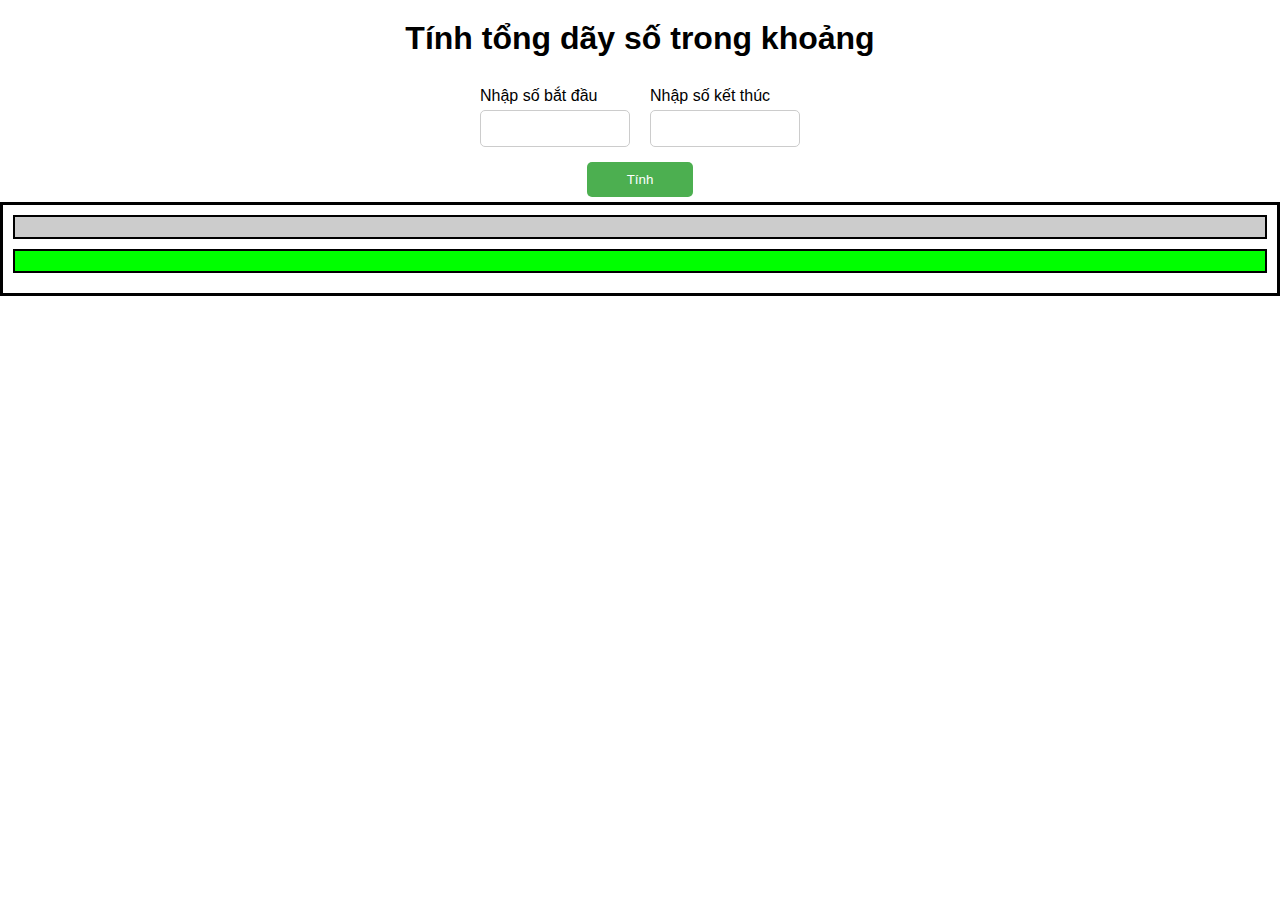
<file: TestDoTheHien/lab1/index.html>
<!DOCTYPE html>
<html lang="en">
<head>
    <meta charset="UTF-8">
    <meta name="viewport" content="width=device-width, initial-scale=1.0">
    <title>Document</title>
    <link rel="stylesheet" href="./style.css">
</head>
<body>
    <div class="wapper">
        <div class="heading">
            <h1>Tính tổng dãy số trong khoảng</h1>
        </div>
        <div class="container">
            <div class="input">
                <label>Nhập số bắt đầu</label>
                <input type="number" id="numA">
            </div>
            <div class="input">
                <label>Nhập số kết thúc</label>
                <input type="number" id="numB">
            </div>
        </div>
        <button id="count">Tính</button>
        <div class="result">
            <div class="numArr"></div>
            <div class="sum"></div>
        </div>
    </div>
    <script src="./script.js"></script>
</body>
</html>
</file>
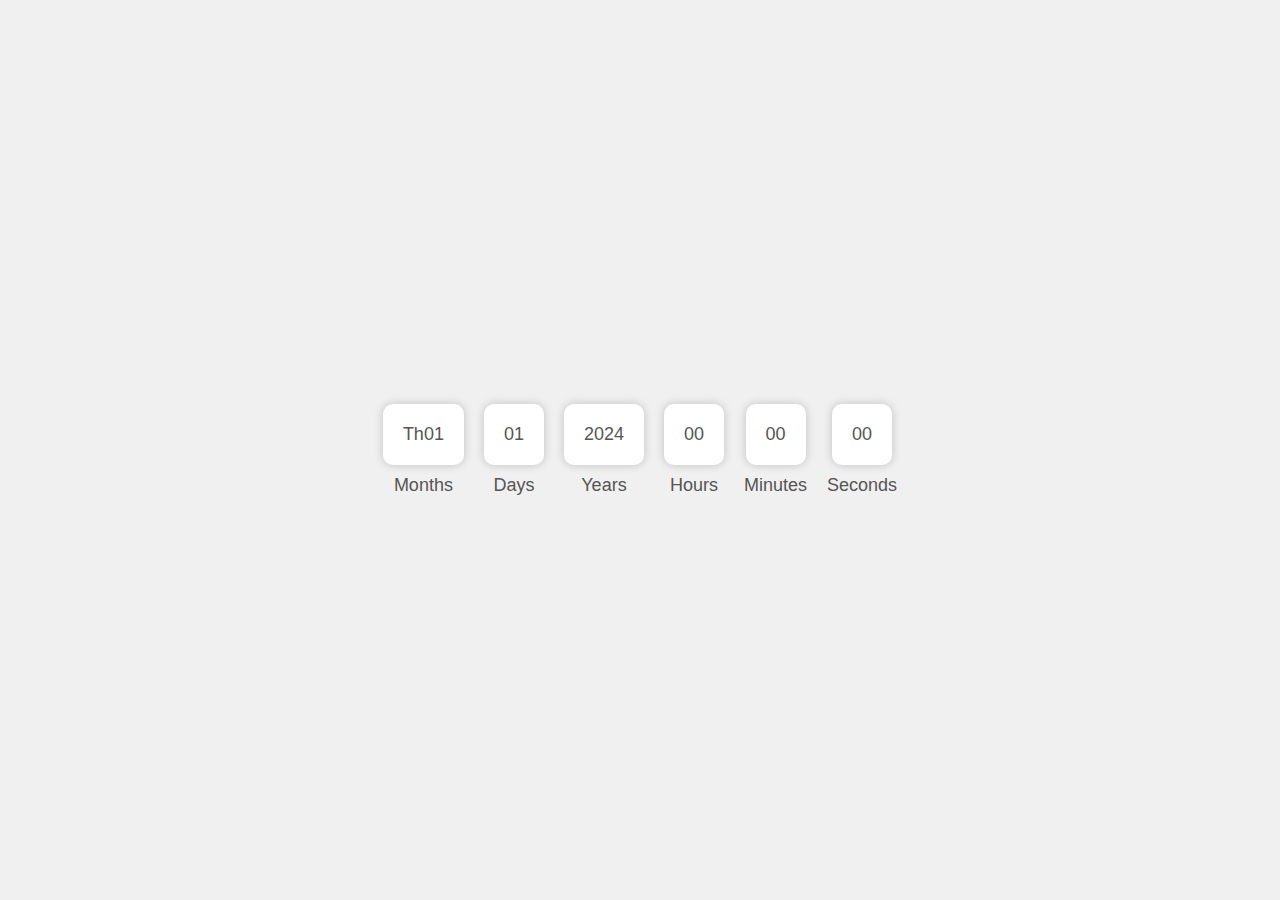
<file: TestDoTheHien/lab3/index.html>
<!DOCTYPE html>
<html lang="en">
<head>
    <meta charset="UTF-8">
    <meta name="viewport" content="width=device-width, initial-scale=1.0">
    <link rel="stylesheet" href="style.css">
    <title>New Year Countdown</title>
</head>
<body>
    <div class="container">
        <div class="countdown">
            <div class="section">
                <div class="unit" id="months">00</div>
                <div class="label">Months</div>
            </div>
            <div class="section">
                <div class="unit" id="days">00</div>
                <div class="label">Days</div>
            </div>
            <div class="section">
                <div class="unit" id="years">0000</div>
                <div class="label">Years</div>
            </div>
            <div class="section">
                <div class="unit" id="hours">00</div>
                <div class="label">Hours</div>
            </div>
            <div class="section">
                <div class="unit" id="minutes">00</div>
                <div class="label">Minutes</div>
            </div>
            <div class="section">
                <div class="unit" id="seconds">00</div>
                <div class="label">Seconds</div>
            </div>
        </div>
    </div>
    <script src="script.js"></script>
</body>
</html>
</file>
<file: TestDoTheHien/lab1/style.css>
* {
    margin: 0px;
    padding: 0px;
    box-sizing: border-box;
    font-family: Arial, Helvetica, sans-serif;
}

.wapper .heading {
    text-align: center;
    margin-top: 20px;
}
  
.wapper .container {
    display: flex;
    justify-content: center;
    margin-top: 20px;
}
  
.wapper .input {
    margin: 10px;
}
  
.wapper label {
    display: block;
    margin-bottom: 5px;
}
  
.wapper input {
    padding: 10px;
    border: 1px solid #ccc;
    border-radius: 5px;
    width: 150px;
}
  
.wapper button {
    display: block;
    margin: 5px auto;
    padding: 10px 40px;
    border: none;
    border-radius: 5px;
    background-color: #4CAF50;
    color: white;
}

.wapper .result {
    text-align: center;
    padding: 10px;
    border: 3px solid black;
    background: #ffffff;
}
.wapper .result .numArr {
    margin-bottom: 10px;
    padding: 10px;
    border: 2px solid black;
    background: #ccc;
}

.wapper .result .sum {
    margin-bottom: 10px;
    padding: 10px;
    border: 2px solid black;
    background: #00ff00;
}
</file>
<file: TestDoTheHien/lab3/style.css>
* {
    margin: 0;
    padding: 0;
    box-sizing: border-box;
    font-family: Arial, Helvetica, sans-serif;
}

body {
    display: flex;
    align-items: center;
    justify-content: center;
    height: 100vh;
    margin: 0;
    background-color: rgb(240, 240, 240);
    color: #333;
}

.container {
    display: flex;
    justify-content: center;
    align-items: center;
    flex-wrap: wrap;
}

.container .countdown {
    display: flex;
    flex-wrap: wrap;
}

.container .countdown .section {
    display: flex;
    flex-direction: column;
    align-items: center;
    margin: 10px;
}

.container .countdown .section .unit {
    background-color: rgb(255, 255, 255);
    padding: 20px;
    border-radius: 10px;
    box-shadow: 0 0 10px rgba(0, 0, 0, 0.2);
    font-size: 32px;
    margin-bottom: 10px;
    transition: background-color 0.3s ease-in-out;
}

.container .countdown .section .unit,
.container .countdown .section .label {
    font-size: 18px;
    color: rgb(85, 85, 85);
}

@media screen and (max-width: 600px) {
    .container .countdown .section .unit {
        font-size: 24px;
        padding: 15px;
    }
}
</file>
